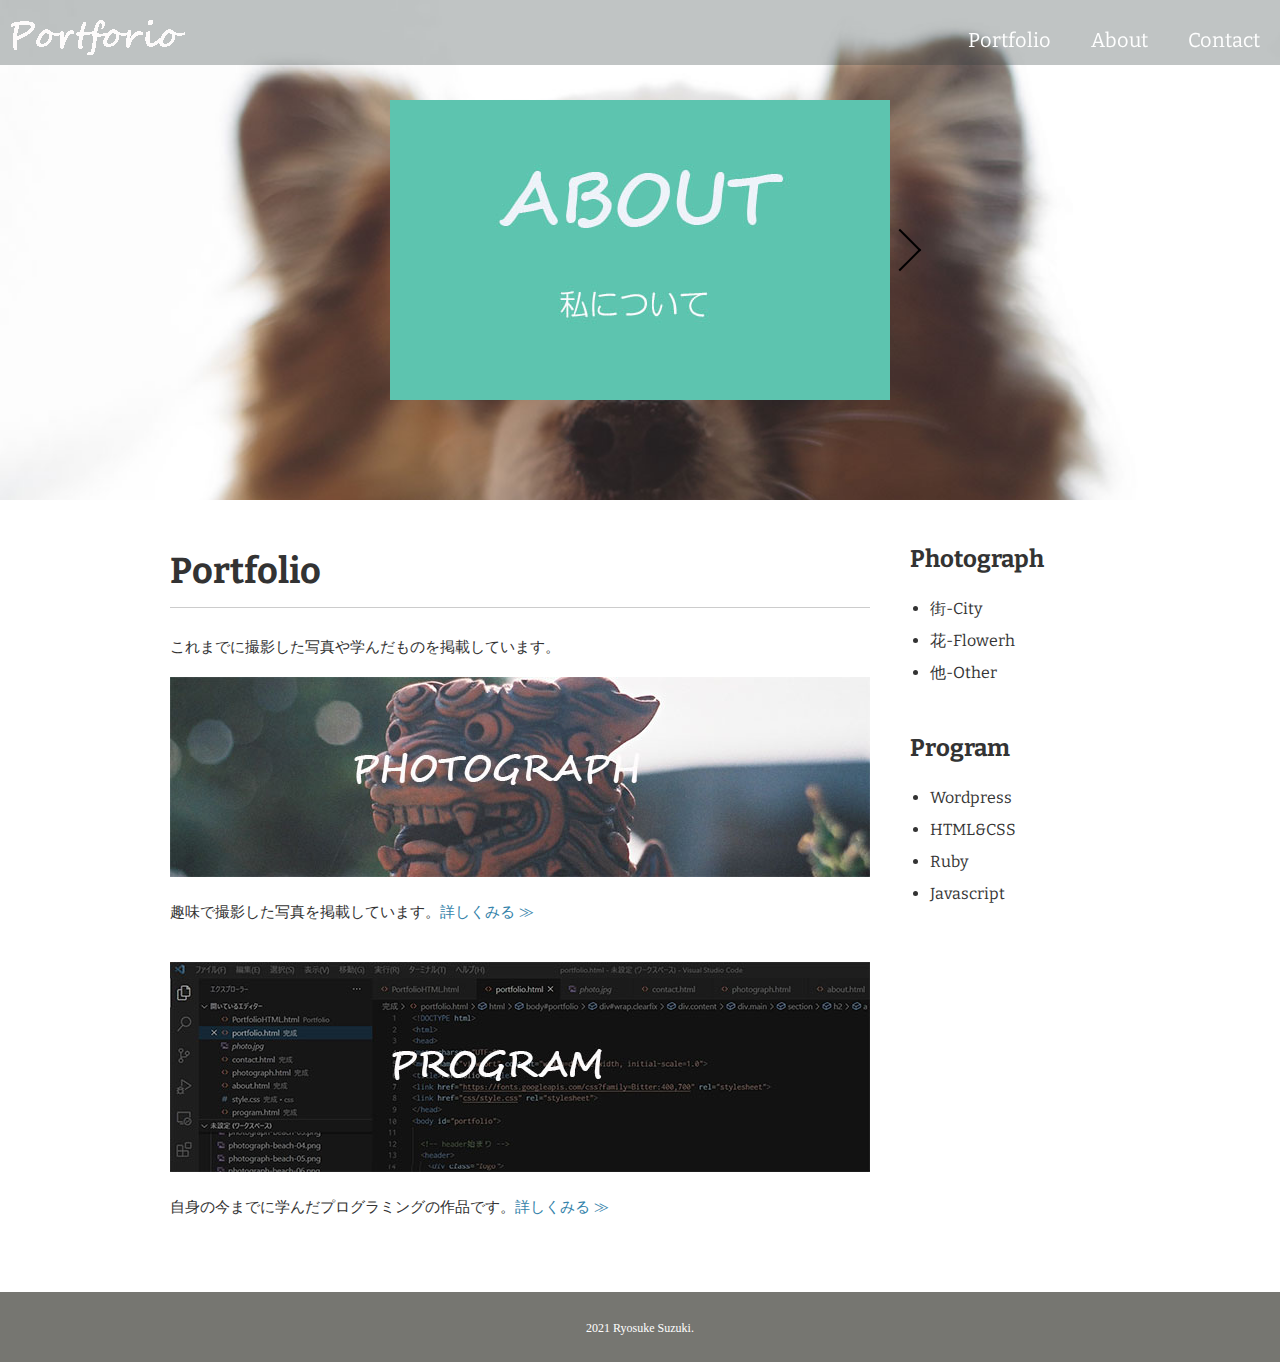
<file: index.html>
<!DOCTYPE html>
<html>

<head>
    <meta charset="UTF-8">
    <meta name="viewport" content="width=device-width, initial-scale=1.0">
    <title>Portfolio</title>
    <link href="https://fonts.googleapis.com/css?family=Bitter:400,700" rel="stylesheet">
    <link href="css/style.css" rel="stylesheet">
    <link rel="stylesheet" href="https://stackpath.bootstrapcdn.com/font-awesome/4.7.0/css/font-awesome.min.css">
</head>

<body id="portfolio">

    <header>
        <div class="logo">
            <a href="index.html"><img src="images/logo1.gif" alt="Portfolio"></a>
        </div>

        <nav>
            <ul class="global-nav">
                <li><a href="index.html">Portfolio</a></li>
                <li><a href="about.html">About</a></li>
                <li><a href="contact.html">Contact</a></li>
            </ul>
        </nav>

        <div class="menu-btn">
            <i class="fa fa-bars" aria-hidden="true"></i>
        </div>
        <div class="menu">
            <div class="menu__item"><a href="index.html">Portfolio</a></div>
            <div class="menu__item"><a href="about.html">About</a></div>
            <div class="menu__item"><a href="contact.html">Contact</a></div>
        </div>
    </header>

    <div class="container">
        <div class="prev"></div>
        <div class="sliderbox">
            <ul class="sliderlist">
                <a href="about.html">
                    <li class="sliderlist__item sliderlist__item1"></li>
                </a>
                <a href="contact.html">
                    <li class="sliderlist__item sliderlist__item2"></li>
                </a>
                <a href="index.html">
                    <li class="sliderlist__item sliderlist__item3"></li>
                </a>
            </ul>
        </div>
        <div class="next"></div>
    </div>

    <div id="wrap" class="clearfix">
        <div class="content">
            <div class="main">
                <h1>Portfolio</h1>
                <p>これまでに撮影した写真や学んだものを掲載しています。</p>
                <section>
                    <h2>
                        <a href="photograph.html"><img src="images/photo.jpg" alt="PHOTOGRAPH"></a>
                    </h2>
                    <p>趣味で撮影した写真を掲載しています。<a href="photograph.html">詳しくみる ≫</a></p>
                </section>
                <section>
                    <h2>
                        <a href="program.html"><img src="images/programphoto3.jpg" alt="PROGLAM"></a>
                    </h2>
                    <p>自身の今までに学んだプログラミングの作品です。<a href="program.html">詳しくみる ≫</a></p>
                </section>
            </div>
            <aside class="sidebar">
                <section>
                    <h2>Photograph</h2>
                    <ul>
                        <li><a href="photograph.html#city">街-City</a></li>
                        <li><a href="photograph.html#flower">花-Flowerh</a></li>
                        <li><a href="photograph.html#other">他-Other</a></li>
                    </ul>
                </section>
                <section>
                    <h2>Program</h2>
                    <ul>
                        <li><a href="program.html#wordpress">Wordpress</a></li>
                        <li><a href="program.html#htmlcss">HTML&CSS</a></li>
                        <li><a href="program.html#ruby">Ruby</a></li>
                        <li><a href="program.html#javascript">Javascript</a></li>
                    </ul>
                </section>
            </aside>
        </div>
    </div>

    <footer>
        <small>2021 Ryosuke Suzuki.</small>
    </footer>

    <script src="./portfolio.js"></script>

    <script src="https://code.jquery.com/jquery-3.4.1.js" integrity="sha256-WpOohJOqMqqyKL9FccASB9O0KwACQJpFTUBLTYOVvVU=" crossorigin="anonymous"></script>
    <script src="./script.js"></script>
</body>

</html>
</file>
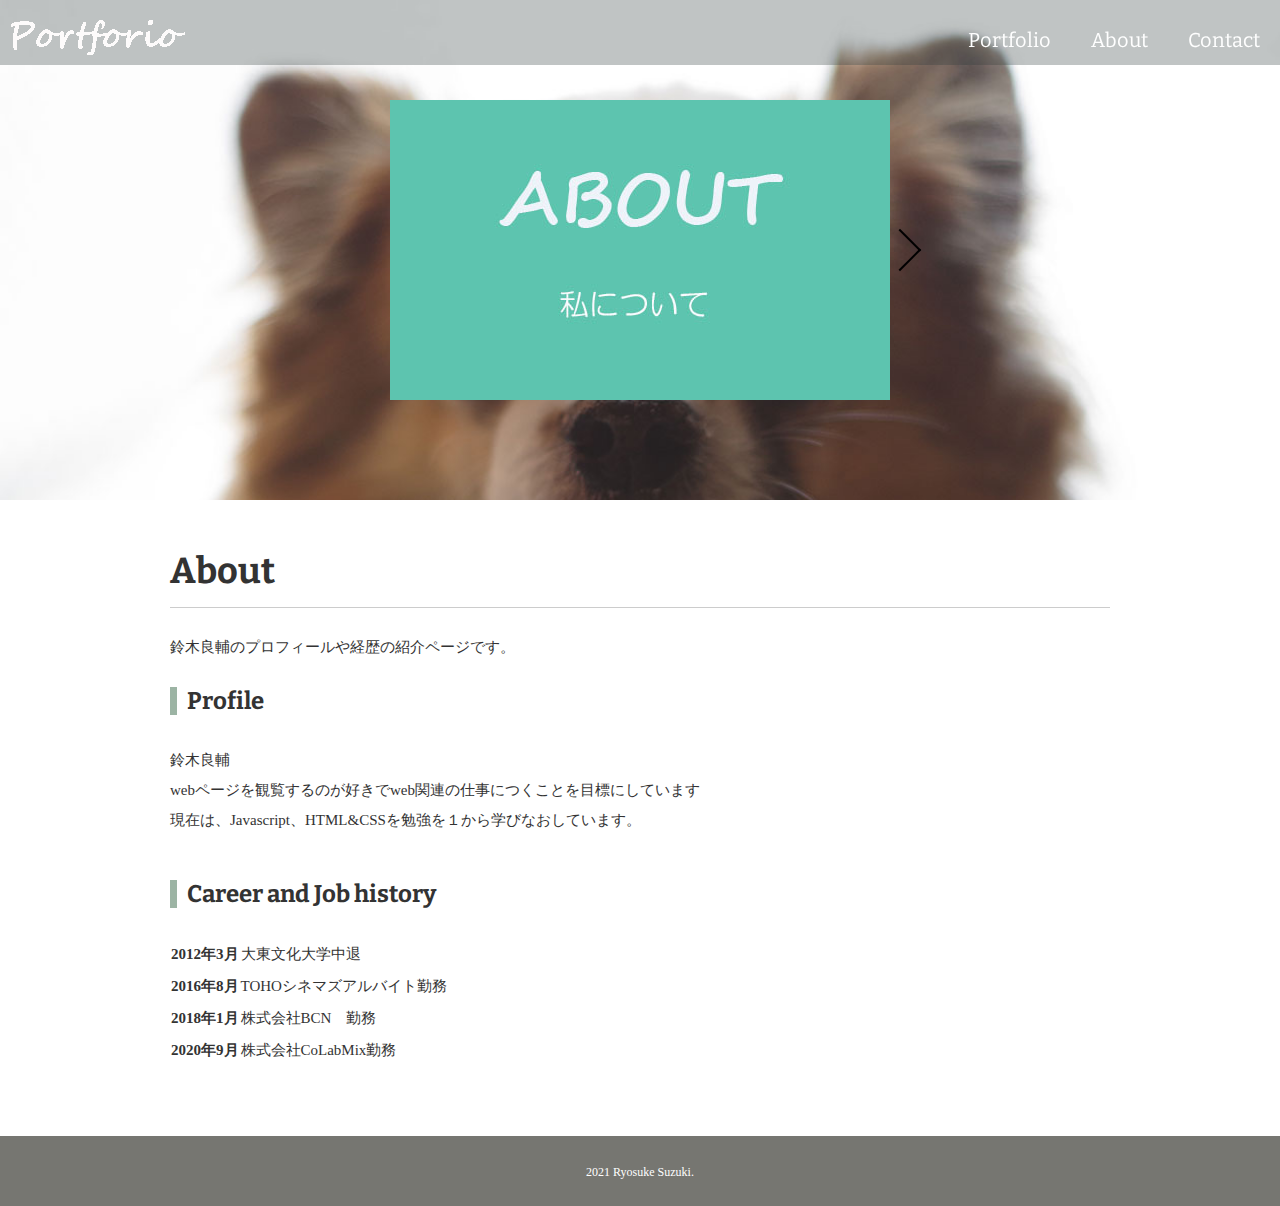
<file: about.html>
<!DOCTYPE html>
<html>

<head>
    <meta charset="UTF-8">
    <meta name="viewport" content="width=device-width, initial-scale=1.0">
    <title>Portfolio</title>
    <link href="https://fonts.googleapis.com/css?family=Bitter:400,700" rel="stylesheet">
    <link href="css/style.css" rel="stylesheet">
    <link rel="stylesheet" href="https://stackpath.bootstrapcdn.com/font-awesome/4.7.0/css/font-awesome.min.css">
</head>

<body id="portfolio">

    <!-- header始まり -->
    <header>
        <div class="logo">
            <a href="index.html"><img src="images/logo1.gif" alt="Portfolio"></a>
        </div>
        <nav>
            <ul class="global-nav">
                <li><a href="index.html">Portfolio</a></li>
                <li><a href="about.html">About</a></li>
                <li><a href="contact.html">Contact</a></li>
            </ul>
        </nav>

        <div class="menu-btn">
            <i class="fa fa-bars" aria-hidden="true"></i>
        </div>
        <div class="menu">
            <div class="menu__item"><a href="index.html">Portfolio</a></div>
            <div class="menu__item"><a href="about.html">About</a></div>
            <div class="menu__item"><a href="contact.html">Contact</a></div>
        </div>

    </header>

    <div class="container">
        <div class="prev"></div>
        <div class="sliderbox">
            <ul class="sliderlist">
                <a href="about.html">
                    <li class="sliderlist__item sliderlist__item1"></li>
                </a>
                <a href="contact.html">
                    <li class="sliderlist__item sliderlist__item2"></li>
                </a>
                <a href="index.html">
                    <li class="sliderlist__item sliderlist__item3"></li>
                </a>
            </ul>
        </div>
        <div class="next"></div>
    </div>


    <!-- wrap始まり -->
    <div id="wrap">
        <div class="content">
            <div class="main-center">
                <h1>About</h1>
                <p>鈴木良輔のプロフィールや経歴の紹介ページです。</p>
                <section class="profile clearfix">
                    <div class="profile-txt">
                        <h2 class="icon">Profile</h2>
                        <p>
                            <span>鈴木良輔</span><br>webページを観覧するのが好きでweb関連の仕事につくことを目標にしています<br>現在は、Javascript、HTML&CSSを勉強を１から学びなおしています。
                        </p>
                    </div>

                </section>
                <section class="career">
                    <h2 class="icon">Career and Job history</h2>
                    <table>
                        <tr>
                            <th>2012年3月</th>
                            <td>大東文化大学中退</td>
                        </tr
                        <tr>
                            <th>2016年8月</th>
                            <td>TOHOシネマズアルバイト勤務</td>
                        </tr>
                        <tr>
                            <th>2018年1月</th>
                            <td>株式会社BCN　勤務</td>
                        </tr>
                        <tr>
                            <th>2020年9月</th>
                            <td>株式会社CoLabMix勤務</td>
                        </tr>
                    </table>
                </section>
            </div>
            
        </div>
    </div>
    <footer>
        <small>2021 Ryosuke Suzuki.</small>
    </footer>
    <script src="./portfolio.js"></script>
    <script src="https://code.jquery.com/jquery-3.4.1.js" integrity="sha256-WpOohJOqMqqyKL9FccASB9O0KwACQJpFTUBLTYOVvVU=" crossorigin="anonymous"></script>
    <script src="./script.js"></script>
</body>

</html>
</file>
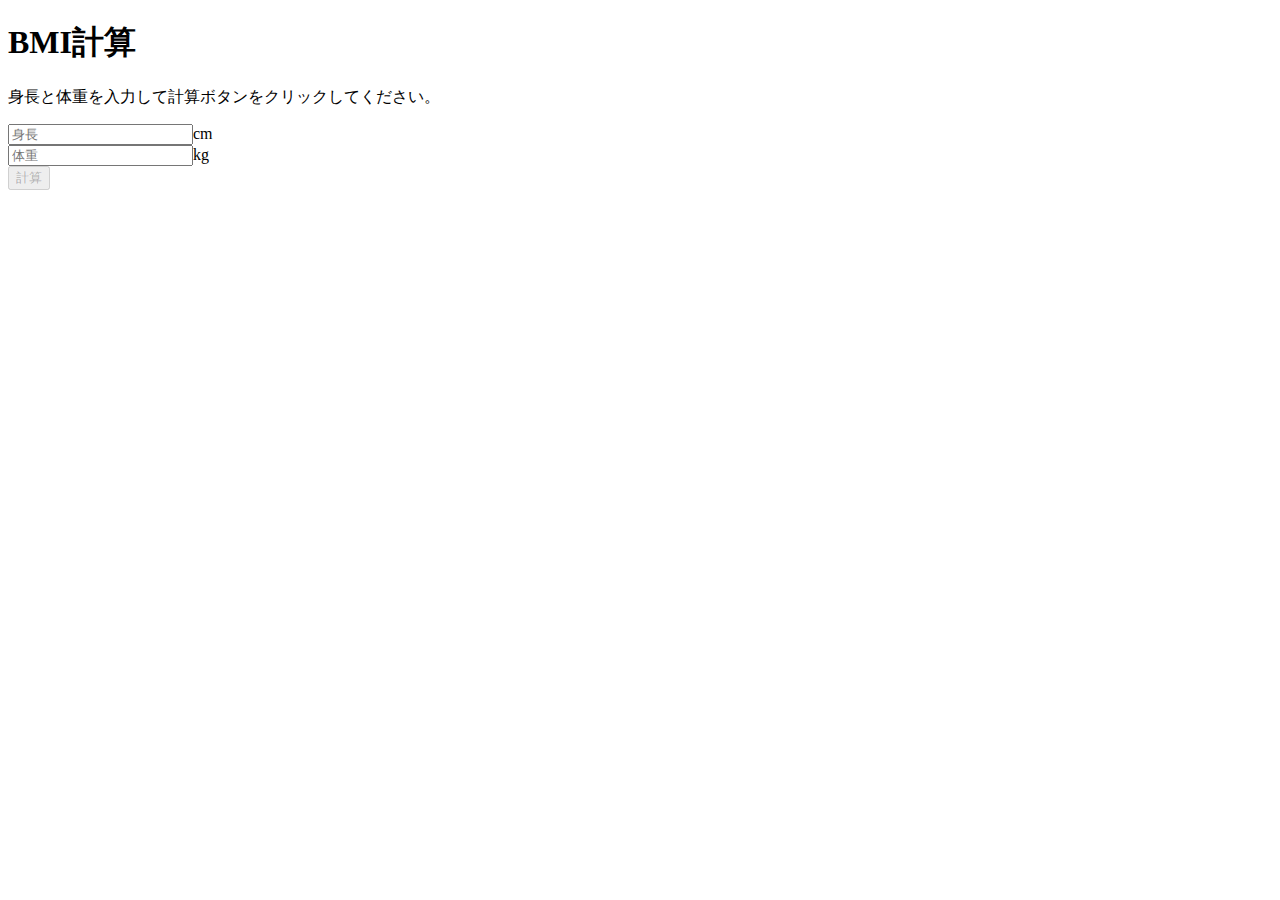
<file: calcBMIHTML.html>
<!DOCTYPE html>
<html lang="ja">

<head>
    <meta charset="utf-8">
    <title>BMI計算</title>
    <style type="text/css">
        .redText {
            color: red;
        }
        
        .font16 {
            font-size: 16pt;
        }
        
        .displayNone {
            display: none;
        }
    </style>
</head>

<body>
    <h1 id="headTitle">BMI計算</h1>
    <p>
        身長と体重を入力して計算ボタンをクリックしてください。
    </p>
    <p>
        <div>
            <input type="text" id="heightInput" name="height" placeholder="身長">cm<br>
            <span id="heightInputMsg" class="redText"></span>
        </div>
        <div>
            <input type="text" id="weightInput" name="weight" placeholder="体重">kg<br>
            <span id="weightInputMsg" class="redText"></span>
        </div>
        <button type="button" id="calcBMIButton" onclick="onCalcBMIButtonClick()" disabled>計算</button>
    </p>
    <p id="resultMessage" class="displayNone">
        あなたのBMI値は<span id="bmiResult" class="redText font16"></span>です。<br>
        <span id="adviceMessage"></span>
    </p>
    <script type="text/javascript" src="BMI.js"></script>
    <script type="text/javascript" src="calcBMI.js"></script>
</body>

</html>
</file>
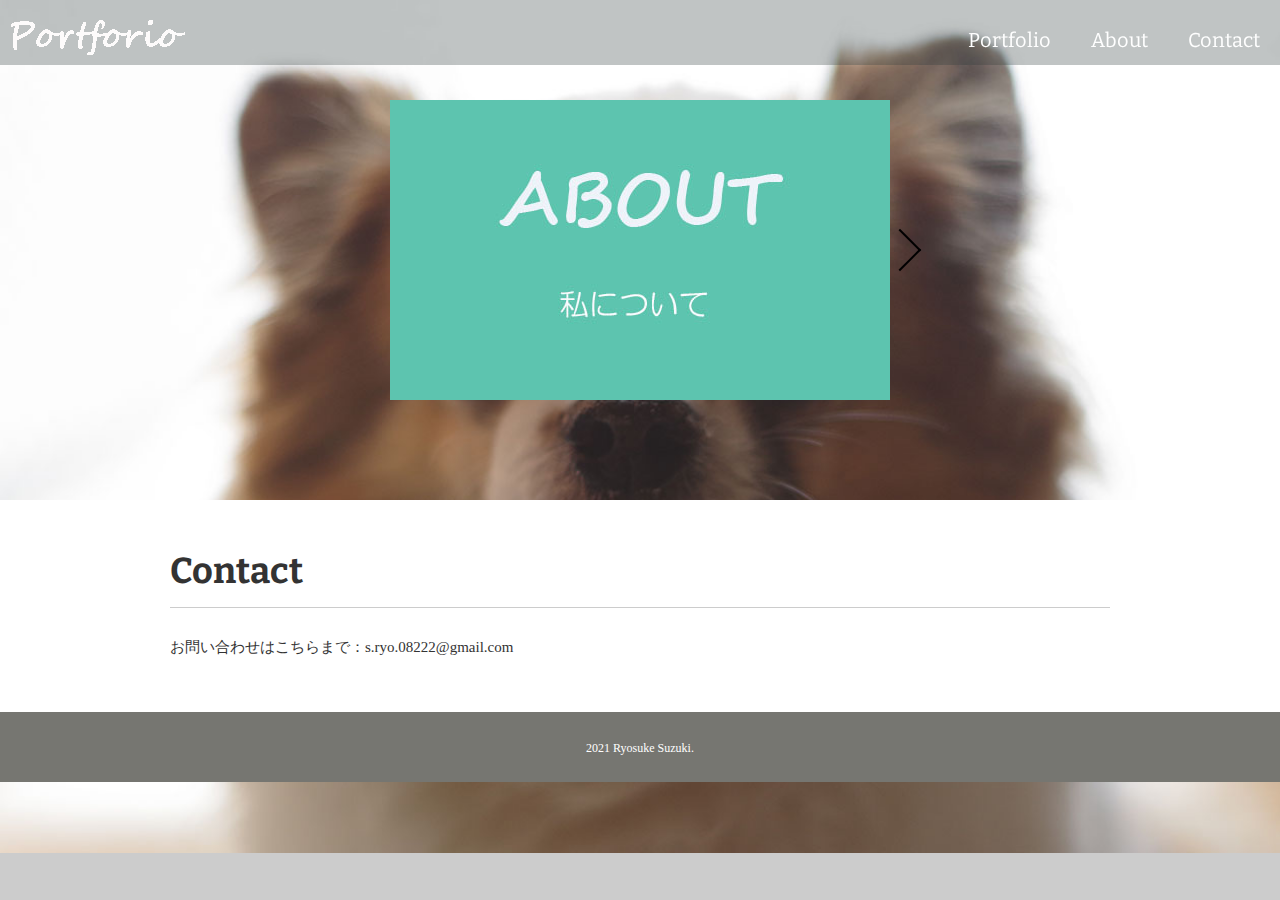
<file: contact.html>
<!DOCTYPE html>
<html>

<head>
    <meta charset="UTF-8">
    <meta name="viewport" content="width=device-width, initial-scale=1.0">
    <title>Portfolio</title>
    <link href="https://fonts.googleapis.com/css?family=Bitter:400,700" rel="stylesheet">
    <link href="css/style.css" rel="stylesheet">
    <link rel="stylesheet" href="https://stackpath.bootstrapcdn.com/font-awesome/4.7.0/css/font-awesome.min.css">
</head>

<body id="portfolio">

    <!-- header始まり -->
    <header>
        <div class="logo">
            <a href="index.html"><img src="images/logo1.gif" alt="Portfolio"></a>
        </div>
        <nav>
            <ul class="global-nav">
                <li><a href="index.html">Portfolio</a></li>
                <li><a href="about.html">About</a></li>
                <li><a href="contact.html">Contact</a></li>
            </ul>
        </nav>

        <div class="menu-btn">
            <i class="fa fa-bars" aria-hidden="true"></i>
        </div>
        <div class="menu">
            <div class="menu__item"><a href="index.html">Portfolio</a></div>
            <div class="menu__item"><a href="about.html">About</a></div>
            <div class="menu__item"><a href="contact.html">Contact</a></div>
        </div>

    </header>

    <div class="container">
        <div class="prev"></div>
        <div class="sliderbox">
            <ul class="sliderlist">
                <a href="about.html">
                    <li class="sliderlist__item sliderlist__item1"></li>
                </a>
                <a href="contact.html">
                    <li class="sliderlist__item sliderlist__item2"></li>
                </a>
                <a href="index.html">
                    <li class="sliderlist__item sliderlist__item3"></li>
                </a>
            </ul>
        </div>
        <div class="next"></div>
    </div>


    <!-- wrap始まり -->
    <div id="wrap">
        <div class="content">
            <div class="main-center">
                <h1>Contact</h1>
                <p>お問い合わせはこちらまで：s.ryo.08222@gmail.com</p>
                <div class="profile-txt">

                    </section>

                </div>
            </div>
            
        </div>
        <!-- wrap終わり -->
    </div>
    <!-- footer始まり -->
    <footer>
        <small>2021 Ryosuke Suzuki.</small>
    </footer>
    <!-- footer終わり -->
    <script src="./portfolio.js"></script>
    <script src="https://code.jquery.com/jquery-3.4.1.js" integrity="sha256-WpOohJOqMqqyKL9FccASB9O0KwACQJpFTUBLTYOVvVU=" crossorigin="anonymous"></script>
    <script src="./script.js"></script>
</body>

</html>
</file>
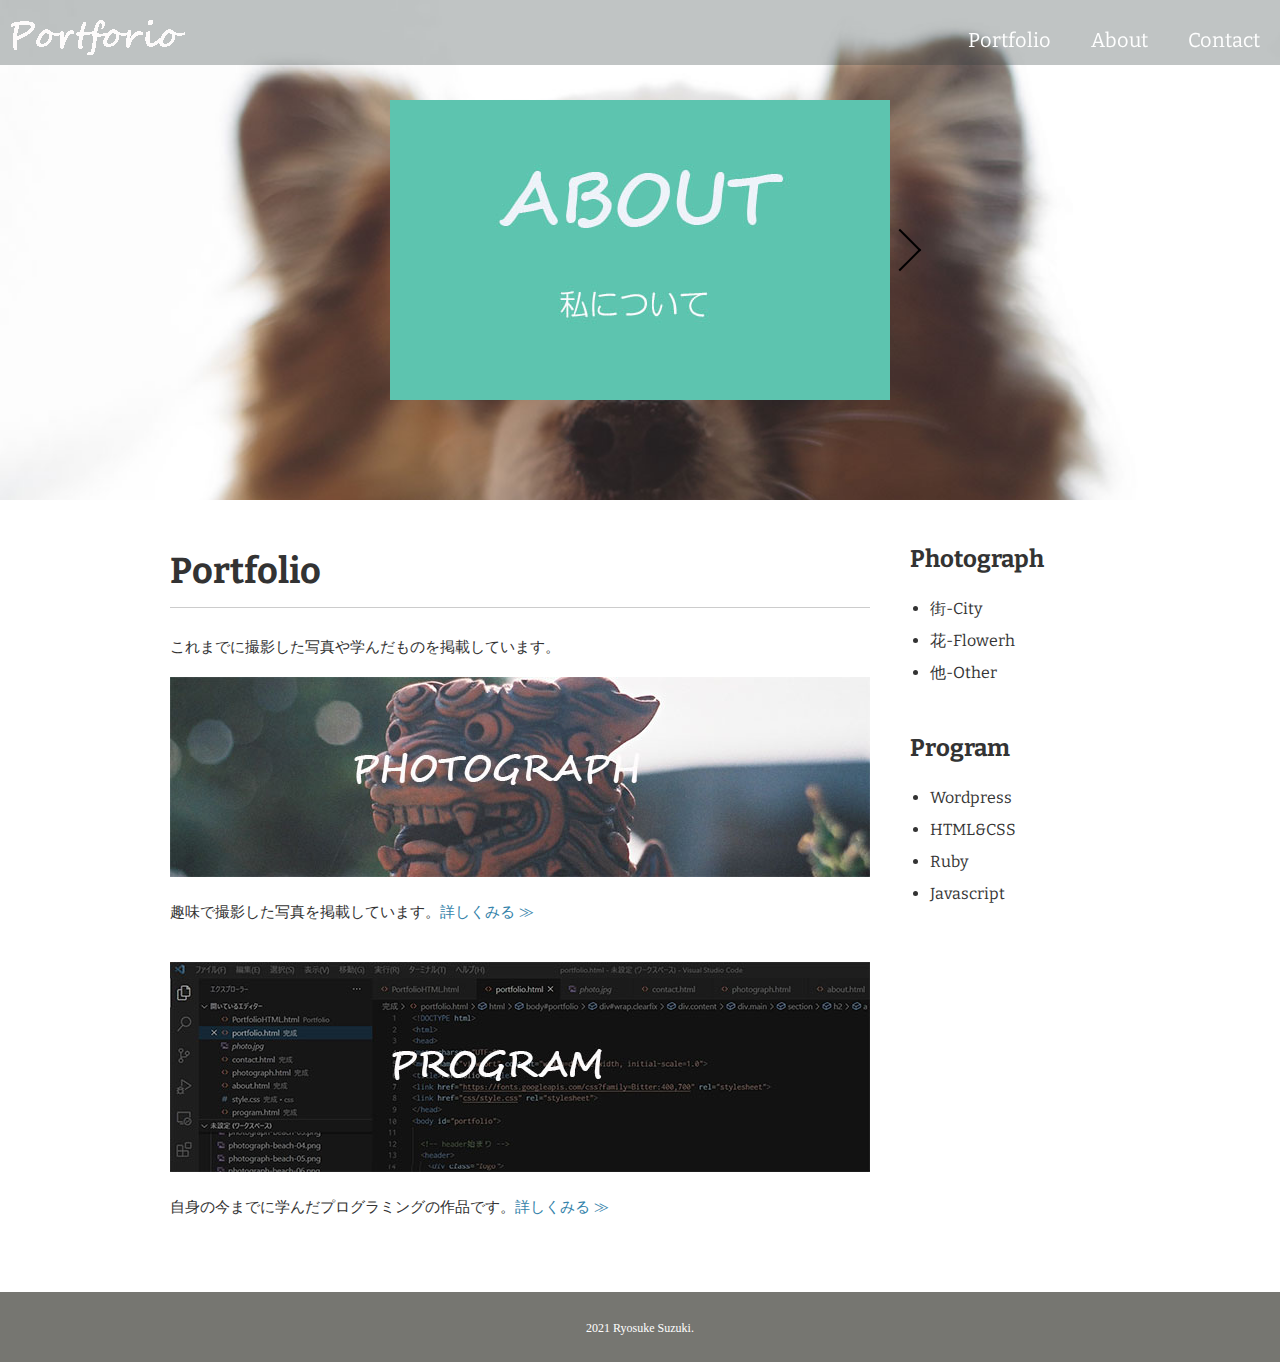
<file: portfolio.html>
<!DOCTYPE html>
<html>

<head>
    <meta charset="UTF-8">
    <meta name="viewport" content="width=device-width, initial-scale=1.0">
    <title>Portfolio</title>
    <link href="https://fonts.googleapis.com/css?family=Bitter:400,700" rel="stylesheet">
    <link href="css/style.css" rel="stylesheet">
    <link rel="stylesheet" href="https://stackpath.bootstrapcdn.com/font-awesome/4.7.0/css/font-awesome.min.css">
</head>

<body id="portfolio">

    <header>
        <div class="logo">
            <a href="portfolio.html"><img src="images/logo1.gif" alt="Portfolio"></a>
        </div>

        <nav>
            <ul class="global-nav">
                <li><a href="portfolio.html">Portfolio</a></li>
                <li><a href="about.html">About</a></li>
                <li><a href="contact.html">Contact</a></li>
            </ul>
        </nav>

        <div class="menu-btn">
            <i class="fa fa-bars" aria-hidden="true"></i>
        </div>
        <div class="menu">
            <div class="menu__item"><a href="portfolio.html">Portfolio</a></div>
            <div class="menu__item"><a href="about.html">About</a></div>
            <div class="menu__item"><a href="contact.html">Contact</a></div>
        </div>
    </header>

    <div class="container">
        <div class="prev"></div>
        <div class="sliderbox">
            <ul class="sliderlist">
                <a href="about.html">
                    <li class="sliderlist__item sliderlist__item1"></li>
                </a>
                <a href="contact.html">
                    <li class="sliderlist__item sliderlist__item2"></li>
                </a>
                <a href="portfolio.html">
                    <li class="sliderlist__item sliderlist__item3"></li>
                </a>
            </ul>
        </div>
        <div class="next"></div>
    </div>

    <div id="wrap" class="clearfix">
        <div class="content">
            <div class="main">
                <h1>Portfolio</h1>
                <p>これまでに撮影した写真や学んだものを掲載しています。</p>
                <section>
                    <h2>
                        <a href="photograph.html"><img src="images/photo.jpg" alt="PHOTOGRAPH"></a>
                    </h2>
                    <p>趣味で撮影した写真を掲載しています。<a href="photograph.html">詳しくみる ≫</a></p>
                </section>
                <section>
                    <h2>
                        <a href="program.html"><img src="images/programphoto3.jpg" alt="PROGLAM"></a>
                    </h2>
                    <p>自身の今までに学んだプログラミングの作品です。<a href="program.html">詳しくみる ≫</a></p>
                </section>
            </div>
            <aside class="sidebar">
                <section>
                    <h2>Photograph</h2>
                    <ul>
                        <li><a href="photograph.html#city">街-City</a></li>
                        <li><a href="photograph.html#flower">花-Flowerh</a></li>
                        <li><a href="photograph.html#other">他-Other</a></li>
                    </ul>
                </section>
                <section>
                    <h2>Program</h2>
                    <ul>
                        <li><a href="program.html#wordpress">Wordpress</a></li>
                        <li><a href="program.html#htmlcss">HTML&CSS</a></li>
                        <li><a href="program.html#ruby">Ruby</a></li>
                        <li><a href="program.html#javascript">Javascript</a></li>
                    </ul>
                </section>
            </aside>
        </div>
    </div>

    <footer>
        <small>2021 Ryosuke Suzuki.</small>
    </footer>

    <script src="./portfolio.js"></script>

    <script src="https://code.jquery.com/jquery-3.4.1.js" integrity="sha256-WpOohJOqMqqyKL9FccASB9O0KwACQJpFTUBLTYOVvVU=" crossorigin="anonymous"></script>
    <script src="./script.js"></script>
</body>

</html>
</file>
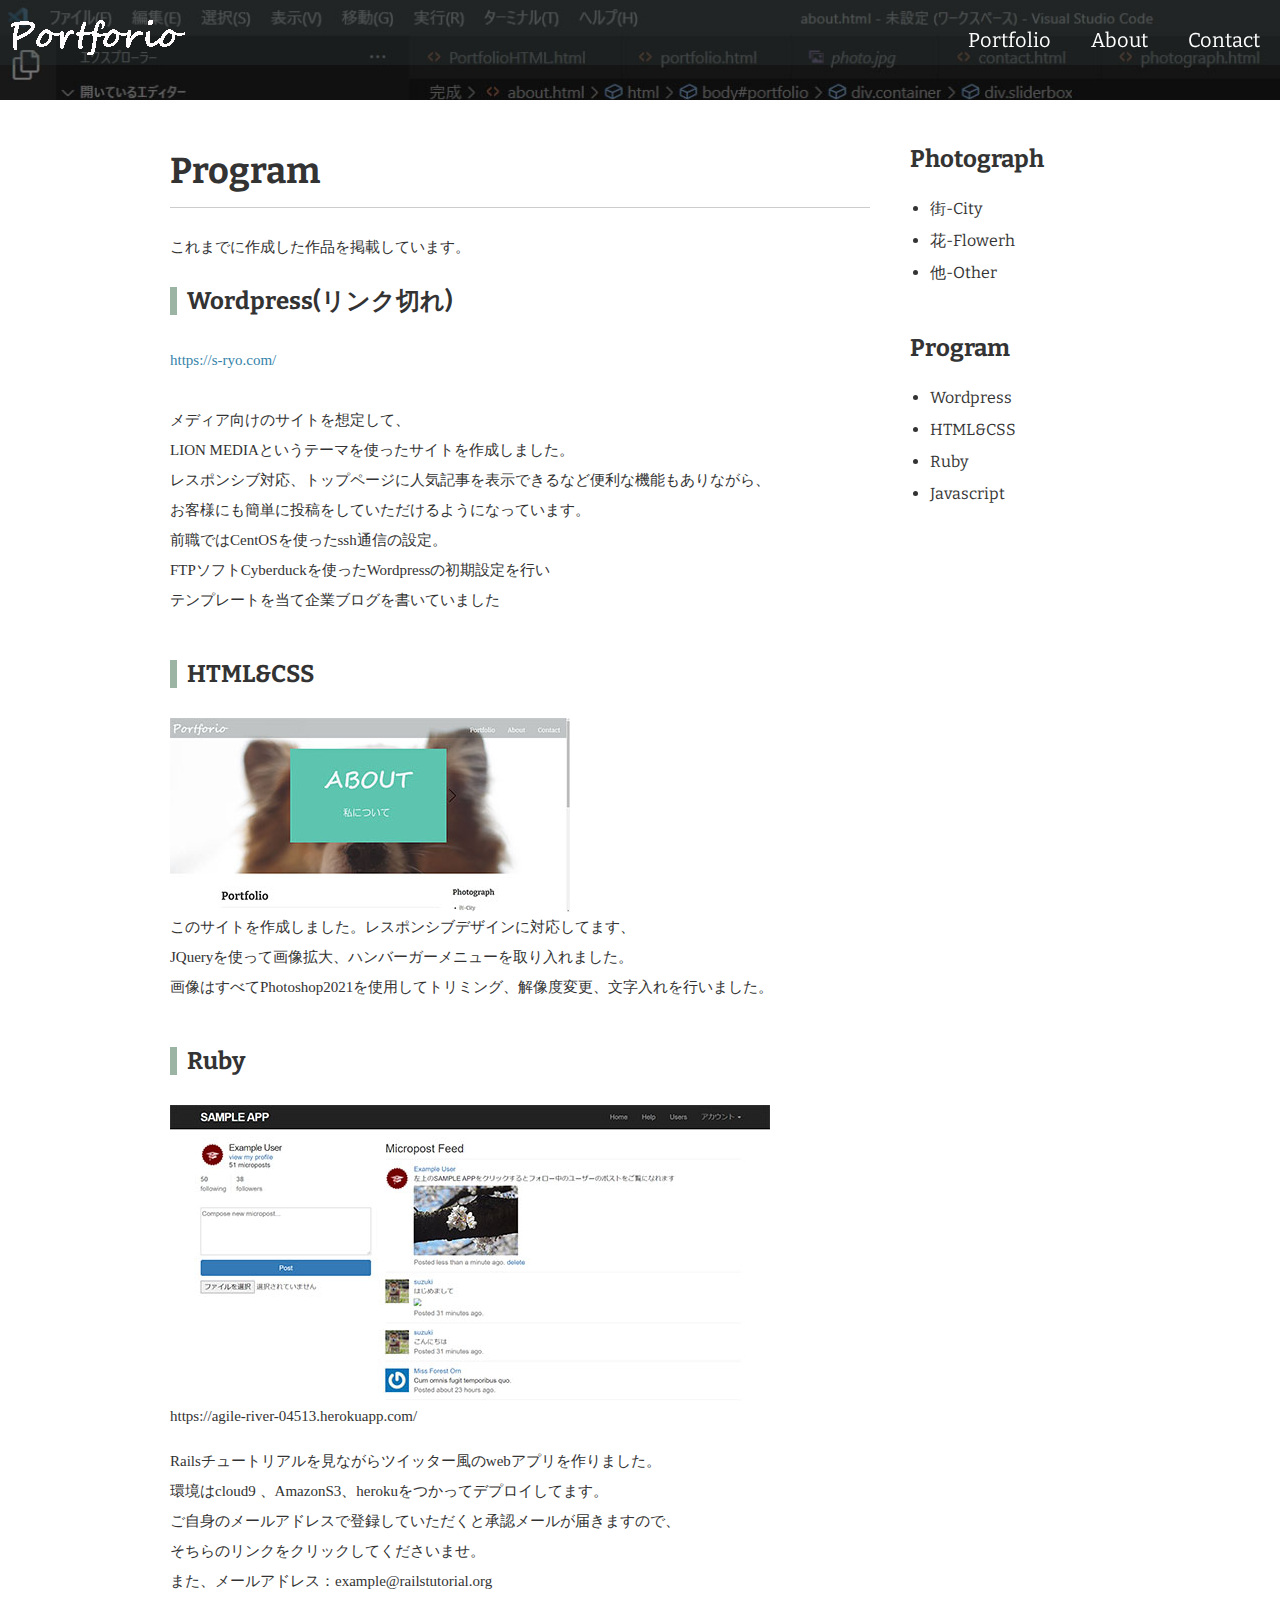
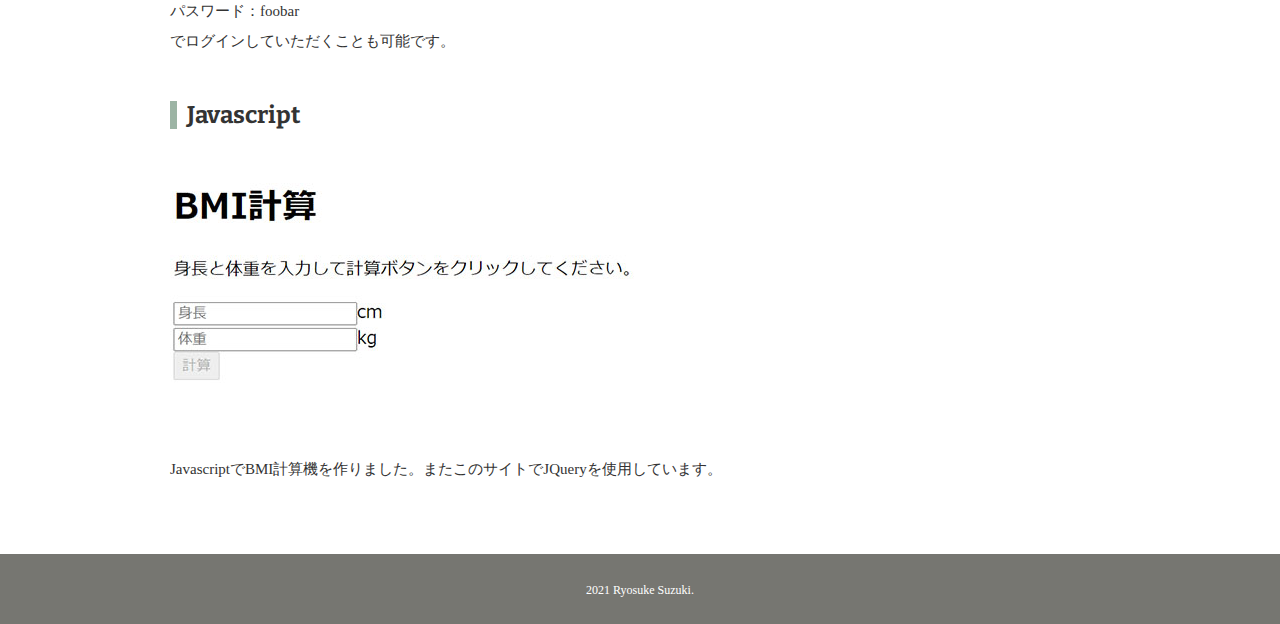
<file: program.html>
<!DOCTYPE html>
<html>

<head>
    <meta charset="UTF-8">
    <meta name="viewport" content="width=device-width, initial-scale=1.0">
    <title>Portfolio</title>
    <link href="https://fonts.googleapis.com/css?family=Bitter:400,700" rel="stylesheet">
    <link href="css/style.css" rel="stylesheet">
</head>

<body id="program">

    <!-- header始まり -->
    <header>
        <div class="logo">
            <a href="index.html"><img src="images/logo1.gif" alt="SNAPPERS"></a>
        </div>

        <nav>
            <ul class="global-nav">
                <li><a href="index.html">Portfolio</a></li>
                <li><a href="about.html">About</a></li>
                <li><a href="contact.html">Contact</a></li>
            </ul>
        </nav>
    </header>
    <!-- header終わり -->

    <!-- wrap始まり -->
    <div id="wrap" class="clearfix">
        <div class="content">
            <div class="main">
                <h1>Program</h1>
                <p>これまでに作成した作品を掲載しています。</p>
                <section id="wordpress">
                    <h2 class="icon">Wordpress(リンク切れ)</h2>
                    <a href="https://s-ryo.com/">https://s-ryo.com/</a>
                    <p>
                        <br>メディア向けのサイトを想定して、
                        <br>LION MEDIAというテーマを使ったサイトを作成しました。
                        <br>レスポンシブ対応、トップページに人気記事を表示できるなど便利な機能もありながら、
                        <br>お客様にも簡単に投稿をしていただけるようになっています。
                        <br>前職ではCentOSを使ったssh通信の設定。
                        <br>FTPソフトCyberduckを使ったWordpressの初期設定を行い<br> テンプレートを当て企業ブログを書いていました
                    </p>
                </section>
                <section id="htmlcss">
                    <h2 class="icon">HTML&CSS</h2>
                    <img src="images\htmlcss.jpg">
                    <p>このサイトを作成しました。レスポンシブデザインに対応してます、
                        <br> JQueryを使って画像拡大、ハンバーガーメニューを取り入れました。
                        <br> 画像はすべてPhotoshop2021を使用してトリミング、解像度変更、文字入れを行いました。
                    </p>

                </section>
                <section id="ruby">
                    <h2 class="icon">Ruby</h2>
                    <a href="https://agile-river-04513.herokuapp.com/"><img src=" images\rails.jpg " alt="ruby "></a>
                    <p>https://agile-river-04513.herokuapp.com/</p> Railsチュートリアルを見ながらツイッター風のwebアプリを作りました。
                    <br> 環境はcloud9 、AmazonS3、herokuをつかってデプロイしてます。
                    <br> ご自身のメールアドレスで登録していただくと承認メールが届きますので、
                    <br>そちらのリンクをクリックしてくださいませ。
                    <br> また、メールアドレス：example@railstutorial.org
                    <br> パスワード：foobar
                    <br> でログインしていただくことも可能です。
                    </p>
                </section>
                <section id="javascript ">
                    <h2 class="icon ">Javascript</h2>
                    <a href="calcBMIHTML.html "><img src=" images\JS.jpg " alt="ruby "></a>
                    <br> JavascriptでBMI計算機を作りました。またこのサイトでJQueryを使用しています。 </section>
            </div>
            <aside class="sidebar ">
                <section>
                    <h2>Photograph</h2>
                    <ul>
                        <li><a href="photograph.html#city ">街-City</a></li>
                        <li><a href="photograph.html#flower ">花-Flowerh</a></li>
                        <li><a href="photograph.html#other ">他-Other</a></li>
                    </ul>
                </section>
                <section>
                    <h2>Program</h2>
                    <ul>
                        <li><a href="program.html#wordpress ">Wordpress</a></li>
                        <li><a href="program.html#htmlcss ">HTML&CSS</a></li>
                        <li><a href="program.html#ruby ">Ruby</a></li>
                        <li><a href="program.html#javascript ">Javascript</a></li>
                    </ul>
                </section>
            </aside>
        </div>
    </div>
    <!-- wrap終わり -->

    <!-- footer始まり -->
    <footer>
        <small>2021 Ryosuke Suzuki.</small>
    </footer>
    <!-- footer終わり -->

</body>

</html>
</file>
<file: css/style.css>
@charset "utf-8";
            * {
                box-sizing: border-box;
            }
            
            body {
                margin: 0;
                padding: 0;
                background-color: #cccccc;
                color: #333333;
                font-size: 15px;
                line-height: 2;
            }
            
            p,
            h1,
            h2,
            h3,
            h4,
            h5,
            h6 {
                margin-top: 0;
            }
            
            img {
                vertical-align: bottom;
            }
            
            ul {
                margin: 0;
                padding: 0;
            }
            
            a {
                color: #3583aa;
                text-decoration: none;
            }
            
            a:visited {
                color: #788d98;
            }
            
            a:hover {
                text-decoration: underline;
            }
            
            header {
                height: 65px;
                width: 100%;
                background-color: rgba(46, 59, 61, 0.3);
                position: fixed;
                top: 0px;
                z-index: 10;
            }
            
            .logo {
                float: left;
                margin-top: 10px;
            }
            
            .global-nav {
                float: right;
                margin-top: 20px;
            }
            
            .global-nav li {
                float: left;
                margin: 0 20px;
                font-size: 20px;
                list-style: none;
                font-family: 'Bitter', serif;
            }
            
            .global-nav li a {
                color: #ffffff;
            }
            
            .global-nav li a:hover {
                border-bottom: 2px solid #ffffff;
                padding-bottom: 3px;
                text-decoration: none;
            }
            
            #wrap {
                clear: both;
                background-color: #ffffff;
                margin-top: 100px;
                padding: 35px 0;
            }
            
            .content {
                width: 960px;
                margin: 0 auto;
            }
            
            footer {
                text-align: center;
                color: #ffffff;
                padding: 20px 0;
                background-color: #767671;
            }
            
            footer small {
                font-size: 12px;
            }
            
            #index h1 {
                font-size: 100px;
                line-height: 1;
                color: #ffffff;
                font-family: 'Bitter', serif;
                margin-bottom: 50px;
                border: none;
            }
            
            #index .content {
                margin-top: 150px;
            }
            
            #index p {
                font-size: 16px;
                color: #ffffff;
            }
            
            .btn a {
                background-color: #009cd3;
                color: #ffffff;
                font-size: 20px;
                font-family: 'Bitter', serif;
                width: 185px;
                display: block;
                text-align: center;
                line-height: 50px;
                margin-top: 20px;
                border-radius: 5px;
                border: 3px solid #009cd3;
            }
            
            .btn a:hover {
                text-decoration: none;
                background-color: #ffffff;
                color: #009cd3;
            }
            
            #index footer {
                width: 960px;
                margin: 150px auto 0 auto;
                text-align: left;
                background-color: transparent;
            }
            
            #index {
                background-image: url(../images/IMGP2517.JPG);
                background-repeat: no-repeat;
                background-position: center center;
                background-attachment: fixed;
                background-size: cover;
            }
            
            #about {
                background-image: url(../images/IMGP2517.JPG);
                background-repeat: no-repeat;
                background-position: center top;
                background-attachment: fixed;
                background-size: 100% auto;
            }
            
            .main-center {
                width: 940px;
                margin: 0 auto;
            }
            
            h1 {
                font-family: 'Bitter', serif;
                font-size: 36px;
                border-bottom: 1px solid #cccccc;
            }
            
            h2 {
                font-family: 'Bitter', serif;
                font-size: 24px;
            }
            
            .icon:before {
                content: "";
                padding-right: 10px;
                border-left: 7px solid #9cb4a4;
            }
            
            #about .profile-txt {
                width: 540px;
                float: left;
            }
            
            #about .profile-txt span {
                font-weight: bold;
            }
            
            #about .profile-image {
                float: right;
            }
            
            .clearfix:after {
                content: "";
                display: block;
                clear: both;
            }
            
            section {
                margin-bottom: 35px;
            }
            
            #about .career th {
                width: 240px;
                background-color: #f0f0f0;
                padding: 12px 0;
                border: 1px solid #cccccc;
            }
            
            #about .career td {
                width: 660px;
                padding: 12px 0 12px 40px;
                border: 1px solid #cccccc;
            }
            
            table {
                border-spacing: 0;
                border-collapse: collapse;
            }
            
            #index #wrap {
                background-color: transparent;
                margin-top: 0;
                padding: 0;
            }
            
            #portfolio {
                background-image: url(../images/IMGP2517.JPG);
                background-repeat: no-repeat;
                background-position: center top;
                background-attachment: fixed;
                background-size: 100% auto;
            }
            
            .main {
                width: 700px;
                margin: 0 10px;
                float: left;
            }
            
            .sidebar {
                width: 200px;
                margin: 0 10px 0 30px;
                float: right;
                font-family: 'Bitter', serif;
            }
            
            a img:hover {
                opacity: 0.8;
            }
            
            .sidebar h2 {
                margin-bottom: 10px;
            }
            
            .sidebar ul {
                font-size: 16px;
                margin-left: 20px;
            }
            
            .sidebar ul a {
                color: #333333;
            }
            
            #photograph {
                background-image: url(../images/photo.jpg);
                background-repeat: no-repeat;
                background-position: center top;
                background-attachment: fixed;
                background-size: 100% auto;
            }
            
            #photograph .photograph-list li {
                float: left;
                list-style: none;
                margin: 0 20px 15px 0;
            }
            
            #photograph .photograph-list li:nth-child(3n) {
                margin-right: 0;
            }
            
            #program {
                background-image: url(../images/bgprogram.jpg);
                background-repeat: no-repeat;
                background-position: center top;
                background-attachment: fixed;
                background-size: 100% auto;
            }
            
            .container {
                position: relative;
                width: 500px;
                height: 300px;
                margin: 100px auto 0;
            }
            
            .sliderbox {
                border: 0px solid;
                overflow: hidden;
            }
            
            .sliderlist {
                display: flex;
                list-style: none;
            }
            
            .sliderlist__item {
                flex-shrink: 0;
                width: 500px;
                height: 300px;
            }
            
            .sliderlist__item1 {
                background-image: url(../images/about.jpg);
            }
            
            .sliderlist__item2 {
                background-image: url(../images/contact2.jpg);
            }
            
            .sliderlist__item3 {
                background-image: url(../images/top3.jpg);
            }
            /* 矢印 */
            
            .prev {
                position: absolute;
                top: 50%;
                left: -5%;
                display: none;
                width: 30px;
                height: 30px;
                border-bottom: 2px solid black;
                border-left: 2px solid black;
                cursor: pointer;
                transform: translateY(-50%) rotate(45deg);
            }
            
            .next {
                position: absolute;
                top: 50%;
                right: -5%;
                width: 30px;
                height: 30px;
                border-bottom: 2px solid black;
                border-right: 2px solid black;
                cursor: pointer;
                transform: translateY(-50%) rotate(-45deg);
            }
            
            .menu-btn {
                display: none;
            }
            
            .menu {
                display: none;
            }
            
            @media screen and (max-width:1000px) {
                .global-nav li {
                    display: inline;
                    float: none;
                }
                .container {
                    position: relative;
                    width: 500px;
                    height: 300px;
                    margin: 70px 0px 10px 135px;
                }
                #wrap {
                    margin-top: 0px;
                    padding: 35px 0;
                }
                .content {
                    width: 100%;
                }
                .main {
                    float: none;
                    width: auto;
                    margin: 0 5%;
                }
                .sidebar {
                    width: auto;
                    float: none;
                    margin: 0;
                    padding: 30px 10% 10px;
                }
                .main-center {
                    float: none;
                    width: auto;
                    margin: 0 5%;
                }
                #photograph .main {
                    margin: 30px 49px 0px 49px;
                }
            }
            
            @media (max-width: 667px) {
                header {
                    width: 100%;
                }
                footer {
                    text-align: center;
                }
                .logo {
                    float: none;
                }
                .content {
                    width: 100%;
                }
                .container {
                    display: none;
                }
                .main {
                    float: none;
                    width: auto;
                    margin: 0 5%;
                }
                h2 img {
                    max-width: 100%;
                }
                #portfolio {
                    background-image: url(../images/IMGP2517spbg.jpg);
                }
                #wrap {
                    margin-top: 110px;
                    padding: 35px 0 0;
                }
                .main img {
                    max-width: 100%;
                }
                .global-nav {
                    display: none;
                }
                /*----------------------------
* メニュー開閉ボタン
*----------------------------*/
                .menu-btn {
                    display: block;
                    position: fixed;
                    top: 20px;
                    right: 20px;
                    z-index: 2;
                    width: 40px;
                    height: 40px;
                    display: flex;
                    justify-content: center;
                    align-items: center;
                    background: rgba(46, 59, 61, 0.3);
                    color: #fff;
                }
                /*----------------------------
* メニュー本体
*----------------------------*/
                .menu {
                    display: block;
                    position: fixed;
                    top: 0;
                    right: 0;
                    z-index: 1;
                    width: 100vw;
                    height: 100vh;
                    display: flex;
                    flex-direction: column;
                    align-items: center;
                    justify-content: center;
                    background: #fff;
                }
                .menu__item {
                    width: 100%;
                    height: auto;
                    padding: .5em 1em;
                    text-align: center;
                    color: #fff;
                    box-sizing: border-box;
                }
                /*----------------------------
* アニメーション部分
*----------------------------*/
                /* アニメーション前のメニューの状態 */
                .menu {
                    transform: translateX(100vw);
                    transition: all .3s linear;
                }
                /* アニメーション後のメニューの状態 */
                .menu.is-active {
                    transform: translateX(0);
                }
                
            }
</file>
